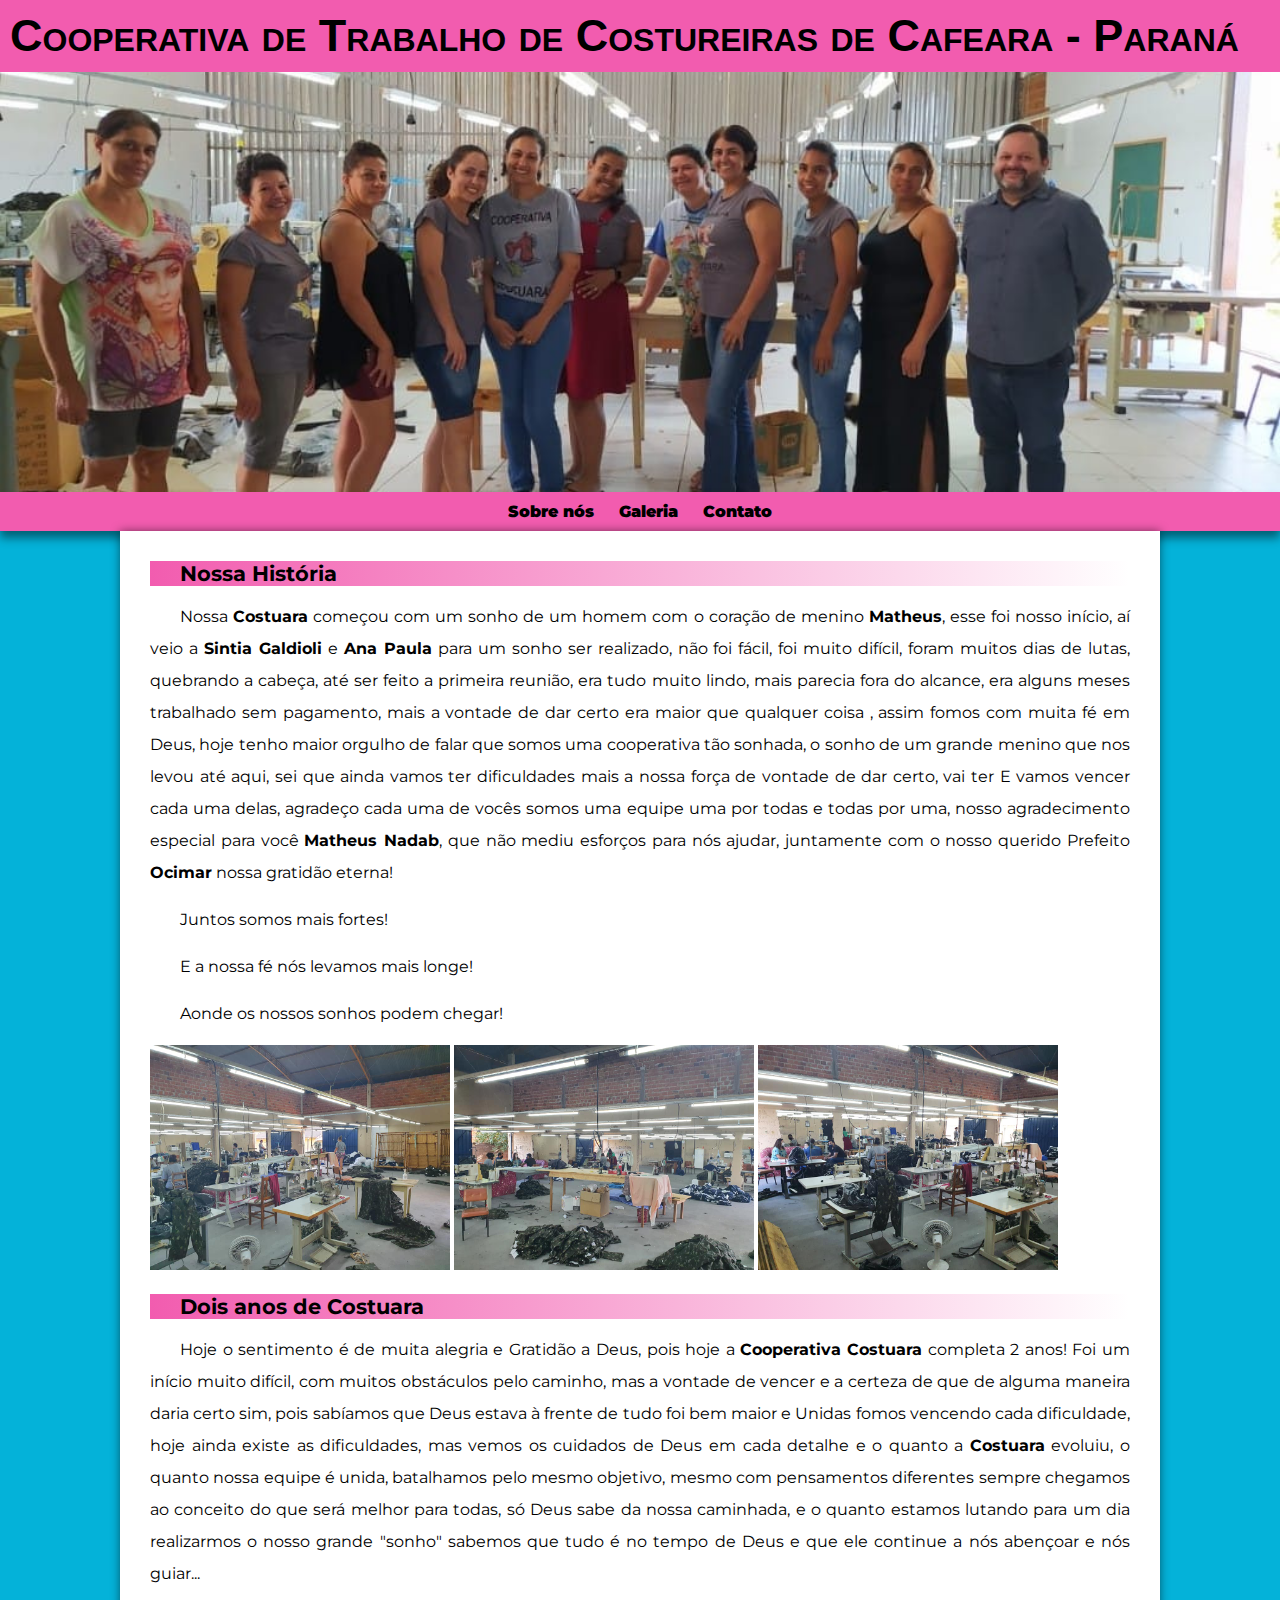
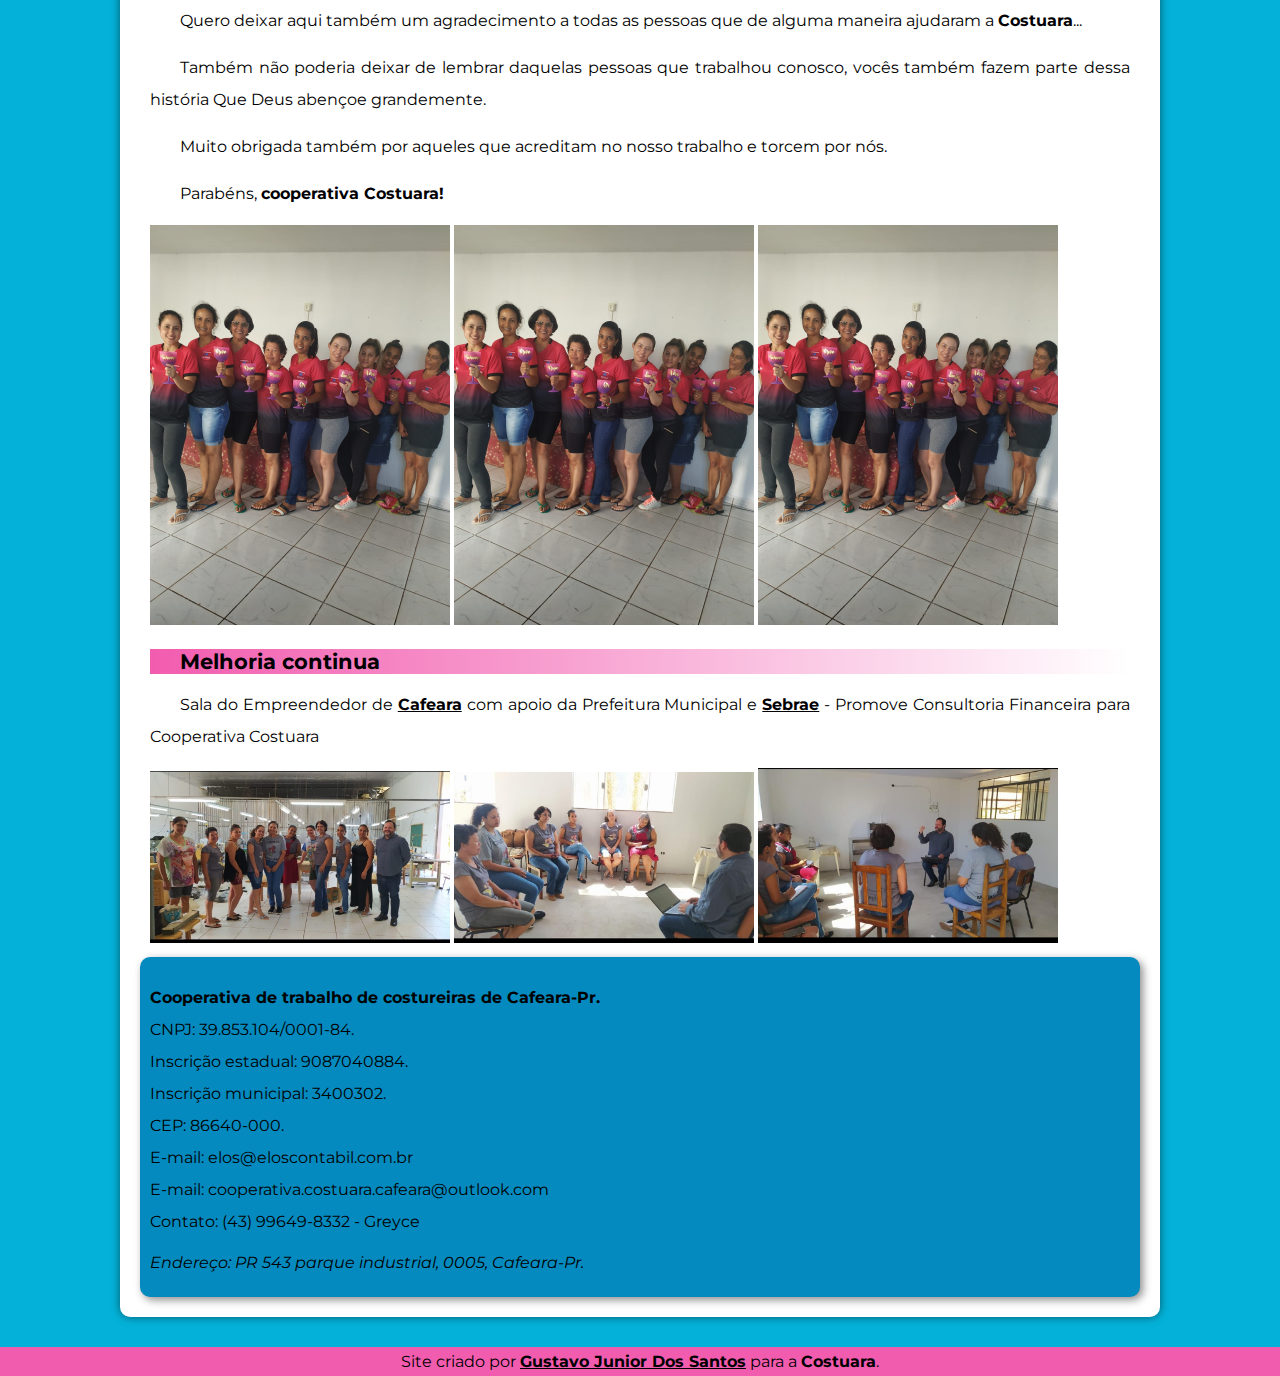
<file: index.html>
<!DOCTYPE html>
<html lang="pt-br">
<head>
    <meta charset="UTF-8">
    <meta http-equiv="X-UA-Compatible" content="IE=edge">
    <meta name="viewport" content="width=device-width, initial-scale=1.0">
    <title>Costuara</title>
    <link rel="stylesheet" href="style.css">
</head>
<body>
    <h1>Cooperativa de Trabalho de Costureiras de Cafeara - Paraná</h1>
    <header>
        
    </header>
    <nav>
        <a href="sobrenos.html" target="_self">Sobre nós</a>
        <a href="galeria.html" target="_self">Galeria</a>
        <a href="contato.html" target="_self">Contato</a>
    </nav>
    <main>
        <article>
            <h2>Nossa História</h2>
            <p>Nossa <strong>Costuara</strong> começou com um sonho de um homem com o coração de menino <strong>Matheus</strong>, esse foi nosso início, aí veio a <strong>Sintia Galdioli</strong> e <strong>Ana Paula</strong> para um sonho ser realizado, não foi fácil, foi muito difícil, foram muitos dias de lutas, quebrando a cabeça, até ser feito a primeira reunião, era tudo muito lindo, mais parecia fora do alcance, era alguns meses trabalhado sem pagamento, mais a vontade de dar certo era maior que qualquer coisa , assim fomos com muita fé em Deus, hoje tenho maior orgulho de falar que somos uma cooperativa tão sonhada, o sonho de um grande menino que nos levou até aqui, sei que ainda vamos ter dificuldades mais a nossa força de vontade de dar certo, vai ter E vamos vencer cada uma delas, agradeço cada uma de vocês somos uma equipe uma por todas e todas por uma, nosso agradecimento especial para você <strong>Matheus Nadab</strong>, que não mediu esforços para nós ajudar, juntamente com o nosso querido Prefeito <strong>Ocimar</strong> nossa gratidão eterna!</p>
            <p>Juntos somos mais fortes!</p>
            <p>E a nossa fé nós levamos mais longe!</p> 
            <p>Aonde os nossos sonhos podem chegar!</p>
            <picture>
                <source media="(max-width: 800px)" srcset="imagens/1.jpg">
                <img src="imagens/1.jpg" alt="fabrica de costura">
            </picture>
            <picture>
                <source media="(max-width: 800px)" srcset="imagens/6.jpg">
                <img src="imagens/6.jpg" alt="fabrica de costura">
            </picture>
            <picture>
                <source media="(max-width: 800px)" srcset="imagens/3.jpg">
                <img src="imagens/3.jpg" alt="fabrica de costura">
            </picture>
        </article>
        <article>
            <h2>Dois anos de Costuara</h2>
            <p>Hoje o sentimento é de muita alegria e Gratidão a Deus, pois hoje a <strong>Cooperativa</strong> <strong>Costuara</strong> completa 2 anos! Foi um início muito difícil, com muitos obstáculos pelo caminho, mas a vontade de vencer e a certeza de que de alguma maneira daria certo sim, pois sabíamos que Deus estava à frente de tudo foi bem maior e Unidas fomos vencendo cada dificuldade, hoje ainda existe as dificuldades, mas vemos os cuidados de Deus em cada detalhe e o quanto a <strong>Costuara</strong> evoluiu, o quanto nossa equipe é unida, batalhamos pelo mesmo objetivo, mesmo com pensamentos diferentes sempre chegamos ao conceito do que será melhor para todas, só Deus sabe da nossa caminhada, e o quanto estamos lutando para um dia realizarmos o nosso grande "sonho" sabemos que tudo é no tempo de Deus e que ele continue a nós abençoar e nós guiar...</p> 
            <p>Quero deixar aqui também um agradecimento a todas as pessoas que de alguma maneira ajudaram a <strong>Costuara</strong>... </p>
            <p>Também não poderia deixar de lembrar daquelas pessoas que trabalhou conosco, vocês também fazem parte dessa história Que Deus abençoe grandemente.</p>
            <p>Muito obrigada também por aqueles que acreditam no nosso trabalho e torcem por nós.</p>
            <p>Parabéns, <strong>cooperativa Costuara!</strong></p>
            <picture>
                <source media="(max-width: 800px)" srcset="imagens/13.jpg">
                <img src="imagens/13.jpg" alt="equipe Costuara">
            </picture>
            <picture>
                <source media="(max-width: 800px)" srcset="imagens/13.jpg">
                <img src="imagens/13.jpg" alt="equipe Costuara">
            </picture>
            <picture>
                <source media="(max-width: 800px)" srcset="imagens/13.jpg">
                <img src="imagens/13.jpg" alt="equipe Costuara">
            </picture>
        </article>
        <article>
            <h2>Melhoria continua</h2>
            <p>Sala do Empreendedor de <a href="https://www.cafeara.pr.gov.br/" target="_blank">Cafeara</a> com apoio da Prefeitura Municipal e <a href="https://www.sebraepr.com.br/" target="_blank">Sebrae</a> - Promove Consultoria Financeira para Cooperativa Costuara</p>
            <picture>
                <source media="(max-width: 800px)" srcset="imagens/9.jpg">
                <img src="imagens/9.jpg" alt="equipe Costuara">
            </picture>
            <picture>
                <source media="(max-width: 800px)" srcset="imagens/10.jpg">
                <img src="imagens/10.jpg" alt="equipe Costuara">
            </picture>
            <picture>
                <source media="(max-width: 800px)" srcset="imagens/11.jpg">
                <img src="imagens/11.jpg" alt="equipe Costuara">
            </picture>
        </article>
        <aside>
            <p>
                <strong>Cooperativa de trabalho de costureiras de Cafeara-Pr.</strong> <br>
                CNPJ: 39.853.104/0001-84. <br>
                Inscrição estadual: 9087040884. <br>
                Inscrição municipal: 3400302. <br> 
                CEP: 86640-000. <br>
	            E-mail: elos@eloscontabil.com.br <br>
	            E-mail: cooperativa.costuara.cafeara@outlook.com <br>
	            Contato: (43) 99649-8332 - Greyce
                <address>Endereço: PR 543 parque industrial, 0005, Cafeara-Pr.</address>
            </p>
        </aside>
    </main>
    <footer>
        <p>Site criado por <a href="https://www.linkedin.com/in/gustavo-junior-dos-santos/" target="_blank">Gustavo Junior Dos Santos</a> para a <strong>Costuara</strong>.</p>
    </footer>
</body>
</html>
</file>
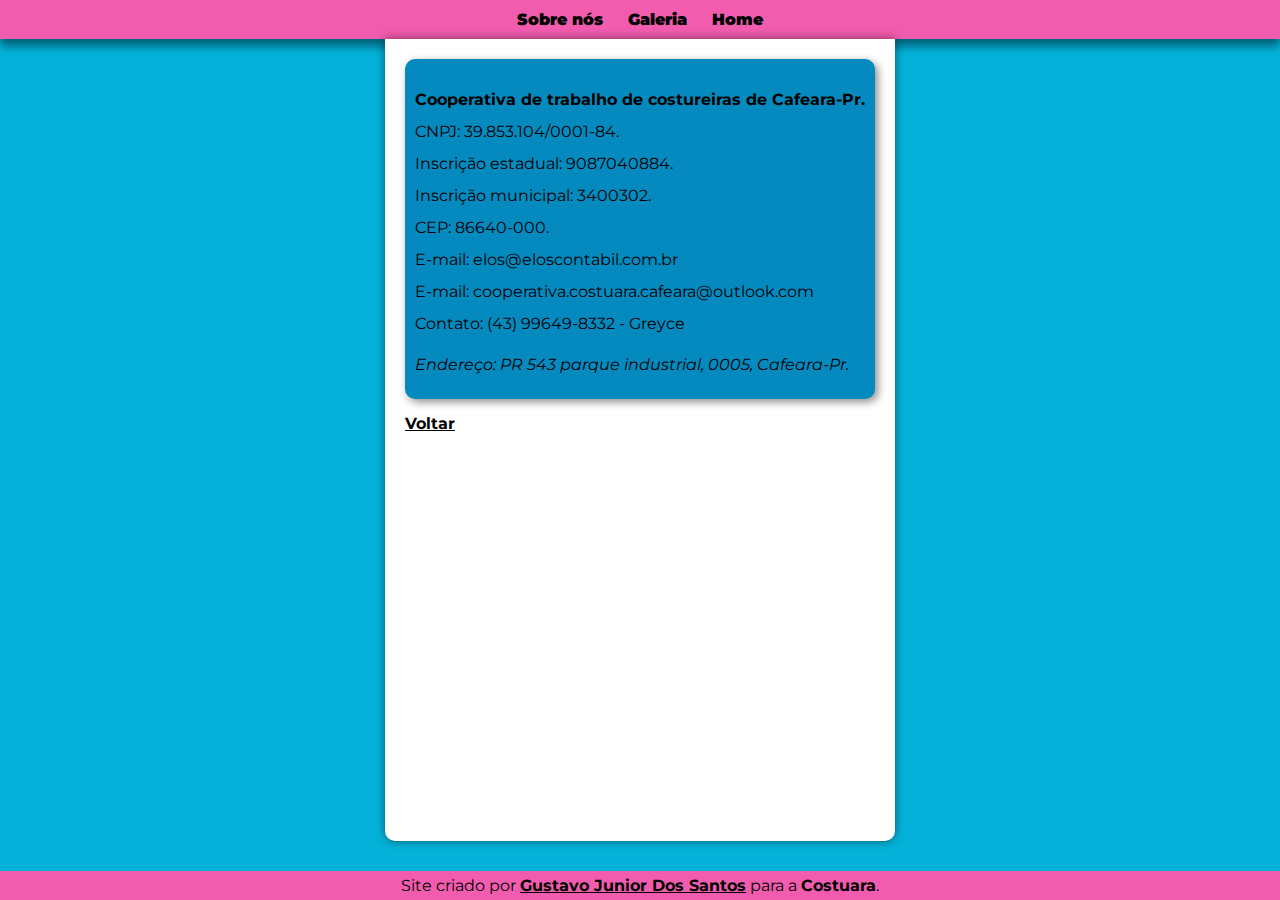
<file: contato.html>
<!DOCTYPE html>
<html lang="pt-br">
<head>
    <meta charset="UTF-8">
    <meta http-equiv="X-UA-Compatible" content="IE=edge">
    <meta name="viewport" content="width=device-width, initial-scale=1.0">
    <title>Contato</title>
    <link rel="stylesheet" href="contato.css">

</head>
<body>
    <nav>
        <a href="sobrenos.html" target="_self">Sobre nós</a>
        <a href="galeria.html" target="_self">Galeria</a>
        <a href="index.html" rel="prev">Home</a>
    </nav>
    <main>
        <aside>
            <p>
                <strong>Cooperativa de trabalho de costureiras de Cafeara-Pr.</strong> <br>
                CNPJ: 39.853.104/0001-84. <br>
                Inscrição estadual: 9087040884. <br>
                Inscrição municipal: 3400302. <br> 
                CEP: 86640-000. <br>
	            E-mail: elos@eloscontabil.com.br <br>
	            E-mail: cooperativa.costuara.cafeara@outlook.com <br>
	            Contato: (43) 99649-8332 - Greyce
                <address>Endereço: PR 543 parque industrial, 0005, Cafeara-Pr.</address>
            </p>
        </aside>
        <p class="voltar"><a href="index.html" rel="prev">Voltar</a></p>
    </main>
    <footer>
        <p>Site criado por <a href="https://www.linkedin.com/in/gustavo-junior-dos-santos/" target="_blank">Gustavo Junior Dos Santos</a> para a <strong>Costuara</strong>.</p>
    </footer>
</body>
</html>
</file>
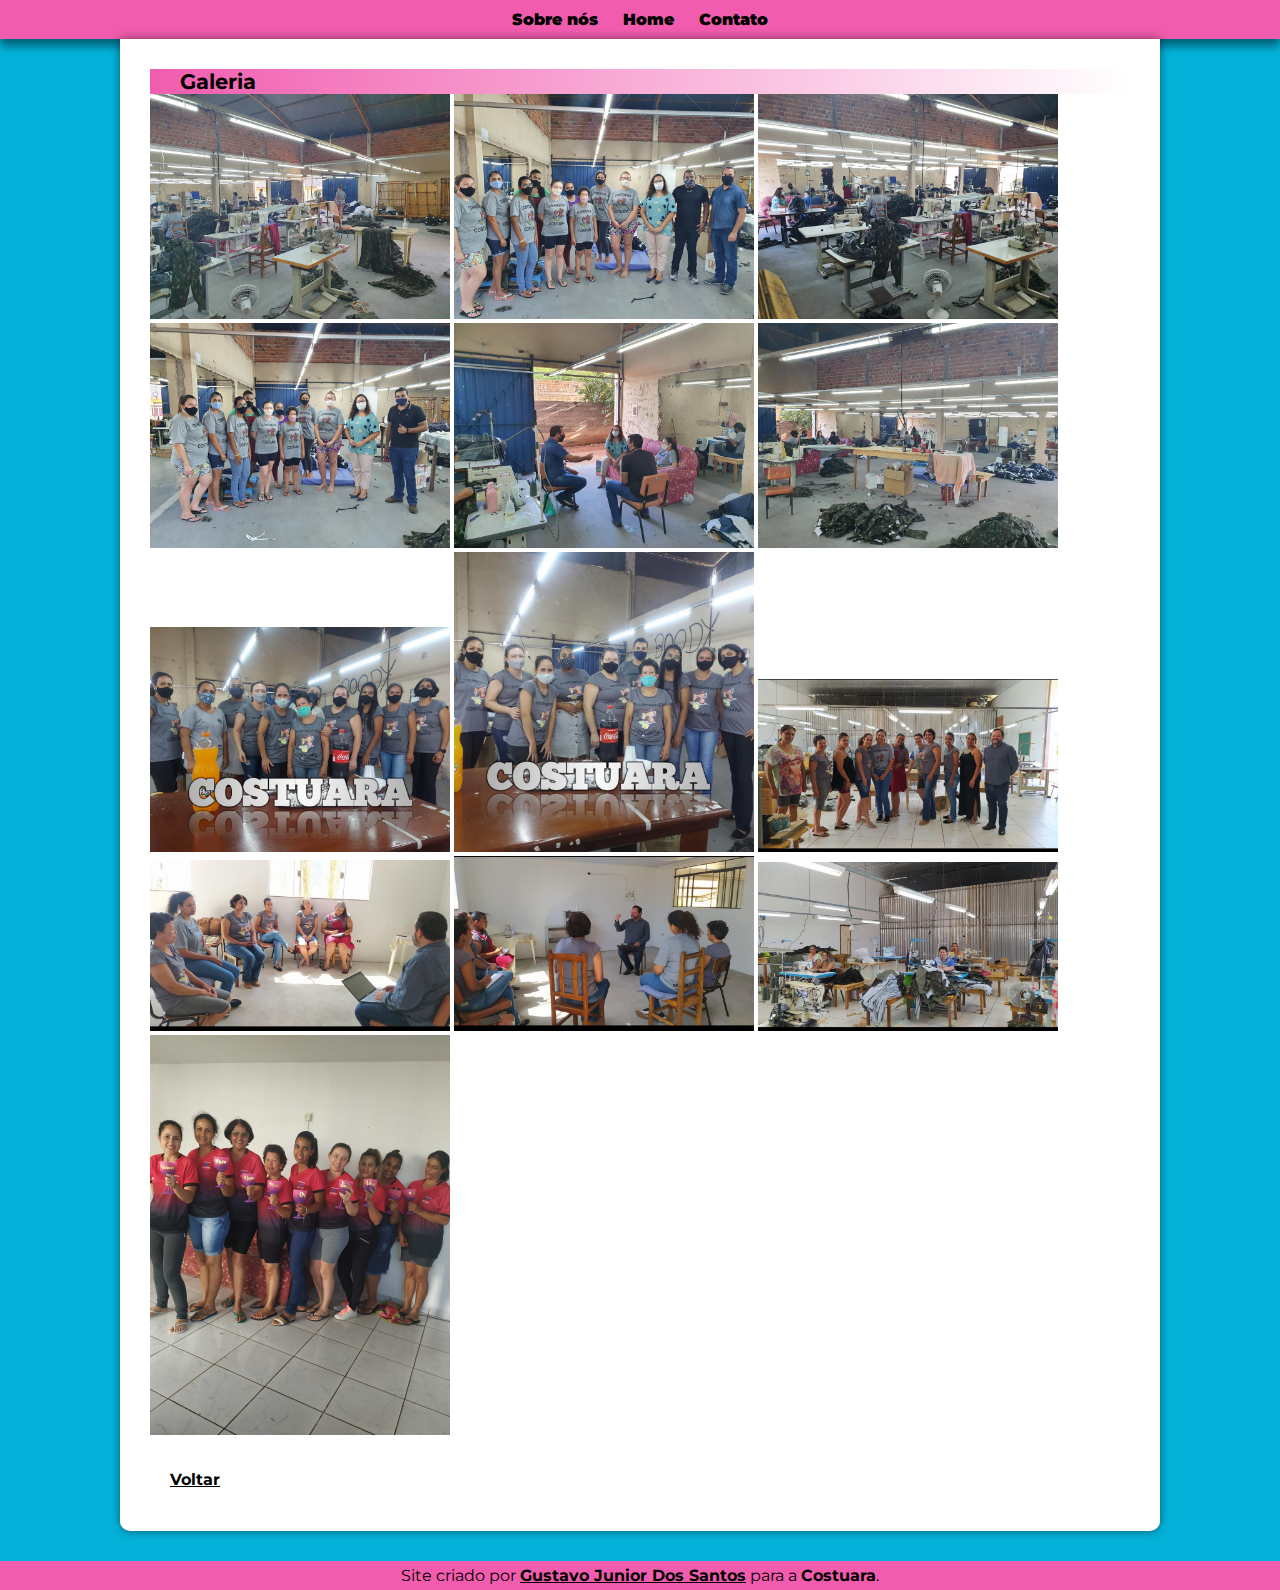
<file: galeria.html>
<!DOCTYPE html>
<html lang="pt-br">
<head>
    <meta charset="UTF-8">
    <meta http-equiv="X-UA-Compatible" content="IE=edge">
    <meta name="viewport" content="width=device-width, initial-scale=1.0">
    <title>Galeria</title>
    <link rel="stylesheet" href="style.css">
</head>
<body>
    <nav>
        <a href="sobrenos.html" target="_self">Sobre nós</a>
        <a href="index.html" rel="prev">Home</a>
        <a href="contato.html" target="_self">Contato</a>
    </nav>
    <main>
        <article>
            <h2>Galeria</h2>
            <picture>
                <source media="(max-width: 800px)" srcset="imagens/1.jpg">
                <img src="imagens/1.jpg" alt="fabrica de costura">
            </picture>
            <picture>
                <source media="(max-width: 800px)" srcset="imagens/2.jpg">
                <img src="imagens/2.jpg" alt="fabrica de costura">
            </picture>
            <picture>
                <source media="(max-width: 800px)" srcset="imagens/3.jpg">
                <img src="imagens/3.jpg" alt="fabrica de costura">
            </picture>
            <picture>
                <source media="(max-width: 800px)" srcset="imagens/4.jpg">
                <img src="imagens/4.jpg" alt="fabrica de costura">
            </picture>
            <picture>
                <source media="(max-width: 800px)" srcset="imagens/5.jpg">
                <img src="imagens/5.jpg" alt="fabrica de costura">
            </picture>
            <picture>
                <source media="(max-width: 800px)" srcset="imagens/6.jpg">
                <img src="imagens/6.jpg" alt="fabrica de costura">
            </picture>
            <picture>
                <source media="(max-width: 800px)" srcset="imagens/7.jpg">
                <img src="imagens/7.jpg" alt="fabrica de costura">
            </picture>
            <picture>
                <source media="(max-width: 800px)" srcset="imagens/8.jpg">
                <img src="imagens/8.jpg" alt="fabrica de costura">
            </picture>
            <picture>
                <source media="(max-width: 800px)" srcset="imagens/9.jpg">
                <img src="imagens/9.jpg" alt="fabrica de costura">
            </picture>
            <picture>
                <source media="(max-width: 800px)" srcset="imagens/10.jpg">
                <img src="imagens/10.jpg" alt="fabrica de costura">
            </picture>
            <picture>
                <source media="(max-width: 800px)" srcset="imagens/11.jpg">
                <img src="imagens/11.jpg" alt="fabrica de costura">
            </picture>
            <picture>
                <source media="(max-width: 800px)" srcset="imagens/12.jpg">
                <img src="imagens/12.jpg" alt="fabrica de costura">
            </picture>
            <picture>
                <source media="(max-width: 800px)" srcset="imagens/13.jpg">
                <img src="imagens/13.jpg" alt="fabrica de costura">
            </picture>
        </article>
        <p><a href="index.html" rel="prev">Voltar</a></p>
    </main>
    <footer>
        <p>Site criado por <a href="https://www.linkedin.com/in/gustavo-junior-dos-santos/" target="_blank">Gustavo Junior Dos Santos</a> para a <strong>Costuara</strong>.</p>
    </footer>
</body>
</html>
</file>
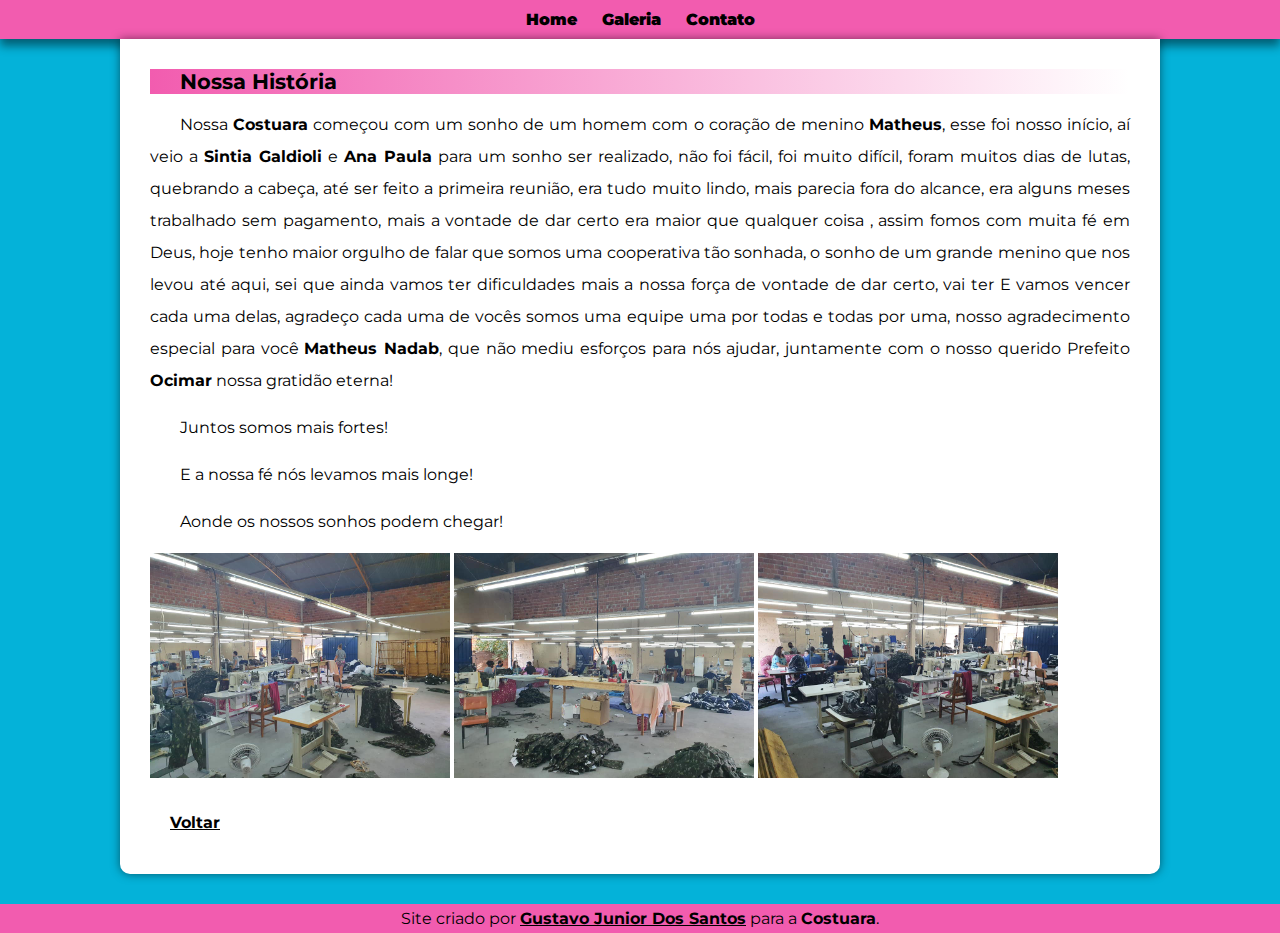
<file: sobrenos.html>
<!DOCTYPE html>
<html lang="pt-br">
<head>
    <meta charset="UTF-8">
    <meta http-equiv="X-UA-Compatible" content="IE=edge">
    <meta name="viewport" content="width=device-width, initial-scale=1.0">
    <title>Sobre nós</title>
    <link rel="stylesheet" href="style.css">
</head>
<body>
    <nav>
        <a href="index.html" rel="prev">Home</a>
        <a href="galeria.html" target="_self">Galeria</a>
        <a href="contato.html" target="_self">Contato</a>
        
    </nav>
            <main>
                <article>
                    <h2>Nossa História</h2>
                    <p>Nossa <strong>Costuara</strong> começou com um sonho de um homem com o coração de menino <strong>Matheus</strong>, esse foi nosso início, aí veio a <strong>Sintia Galdioli</strong> e <strong>Ana Paula</strong> para um sonho ser realizado, não foi fácil, foi muito difícil, foram muitos dias de lutas, quebrando a cabeça, até ser feito a primeira reunião, era tudo muito lindo, mais parecia fora do alcance, era alguns meses trabalhado sem pagamento, mais a vontade de dar certo era maior que qualquer coisa , assim fomos com muita fé em Deus, hoje tenho maior orgulho de falar que somos uma cooperativa tão sonhada, o sonho de um grande menino que nos levou até aqui, sei que ainda vamos ter dificuldades mais a nossa força de vontade de dar certo, vai ter E vamos vencer cada uma delas, agradeço cada uma de vocês somos uma equipe uma por todas e todas por uma, nosso agradecimento especial para você <strong>Matheus Nadab</strong>, que não mediu esforços para nós ajudar, juntamente com o nosso querido Prefeito <strong>Ocimar</strong> nossa gratidão eterna!</p>
                    <p>Juntos somos mais fortes!</p>
                    <p>E a nossa fé nós levamos mais longe!</p>
                    <p>Aonde os nossos sonhos podem chegar!</p>
                    <picture>
                        <source media="(max-width: 800px)" srcset="imagens/1.jpg">
                        <img src="imagens/1.jpg" alt="fabrica de costura">
                    </picture>
                    <picture>
                        <source media="(max-width: 800px)" srcset="imagens/6.jpg">
                        <img src="imagens/6.jpg" alt="fabrica de costura">
                    </picture>
                    <picture>
                        <source media="(max-width: 800px)" srcset="imagens/3.jpg">
                        <img src="imagens/3.jpg" alt="fabrica de costura">
                    </picture>                   
                </article>
                <p><a href="index.html" rel="prev">Voltar</a></p>
            </main>
            
            <footer>
                <p>Site criado por <a href="https://www.linkedin.com/in/gustavo-junior-dos-santos/" target="_blank">Gustavo Junior Dos Santos</a> para a <strong>Costuara</strong>.</p>
            </footer>
</body>
</html>
</file>
<file: style.css>
@charset "UTF-8";

@import url('https://fonts.googleapis.com/css2?family=Montserrat&display=swap');

:root {
    --fonte1: 'Montserrat', sans-serif;
    --fonte2: 'Verdana', Geneva, Tahoma, sans-serif;
    --cor1: #F25CAF;
    --cor2: #048ABF;
    --cor3: #04B2D9;
    --cor4: #B7D996;
    --cor5: #F29F05;
}
* {
    margin: 0px;
    padding: 0px;
}
body {
    min-height: 100vh;
    background-color: var(--cor3);
}
header {
    background-image: url(imagens/9.jpg);
    background-size: cover;
    background-position: center;
    min-height: 400px;
    padding: 10px;
    color: black;
    text-align: center;
}
h1 {
    background-color: var(--cor1);
    font-variant: small-caps;
    font-family: var(--fonte2);
    padding: 10px;
    font-size: 5vh;
}
nav {
    background-color: var(--cor1);
    padding: 10px;
    box-shadow: 0px 7px 9px rgba(0, 0, 0, 0.462);
    font-family: var(--fonte1);
    font-weight: bold;
    text-align: center;
}
nav a {
    color: black;
    padding: 10px;
    border-radius: 5px;
    text-decoration: none;
    font-weight: bolder;
}
nav a:hover {
    text-decoration: underline;
    background-color: aliceblue;
    color: black;
}
main {
    min-width: 300px;
    max-width: 1000px;
    margin: auto;
    margin-bottom: 30px;
    background-color: white;
    padding: 20px;
    box-shadow: 0px 0px 10px rgba(0, 0, 0, 0.503);
    border-bottom-left-radius: 10px;
    border-bottom-right-radius: 10px;
    font-family: var(--fonte1);
}
main h2 {
    font-size: 1.3em;
    font-weight: bold;
    background-image: linear-gradient(to right, var(--cor1), transparent);
    text-indent: 30px;
}
main p {
    margin: 15px 0px;
    text-align: justify;
    text-indent: 30px;
    font-size: 1em;
    line-height: 2em;
}
article {
    padding: 10px;
}
a {
    color: black;
    font-weight: bolder;
    text-decoration: underline;
}
a:hover {
    text-decoration: none;
    color: black;
}
img {
    max-width: 300px;
    display: inline-block;
    margin: auto;
}
aside {
    background-color: var(--cor2);
    padding: 10px;
    border-radius: 10px;
    box-shadow: 3px 3px 8px rgba(0, 0, 0, 0.451);
}
aside > p {
    margin: 15px 0px;
    text-align: justify;
    text-indent: 0px;
    font-size: 1em;
    line-height: 2em;
}
footer {
    font-family: var(--fonte1);
    background-color: var(--cor1);
    color: black;
    text-align: center;
    font-size: 1em;
    padding: 5px;
}
</file>
<file: contato.css>
@charset "UTF-8";

@import url('https://fonts.googleapis.com/css2?family=Montserrat&display=swap');

:root {
    --fonte1: 'Montserrat', sans-serif;
    --fonte2: 'Verdana', Geneva, Tahoma, sans-serif;
    --cor1: #F25CAF;
    --cor2: #048ABF;
    --cor3: #04B2D9;
    --cor4: #B7D996;
    --cor5: #F29F05;
}
* {
    margin: 0px;
    padding: 0px;
    box-sizing: border-box;
}
html, body {
    height: 100%;
    background-color: var(--cor3);
    display: flex;
    flex-direction: column;
}

nav {
    background-color: var(--cor1);
    padding: 10px;
    box-shadow: 0px 7px 9px rgba(0, 0, 0, 0.462);
    font-family: var(--fonte1);
    font-weight: bold;
    text-align: center;
}
nav a {
    color: black;
    padding: 10px;
    border-radius: 5px;
    text-decoration: none;
    font-weight: bolder;
}
nav a:hover {
    text-decoration: underline;
    background-color: aliceblue;
    color: black;
}
main {
    flex: 1 0 auto;
    min-width: 300px;
    max-width: 1000px;
    margin: auto;
    margin-bottom: 30px;
    background-color: white;
    padding: 20px;
    box-shadow: 0px 0px 10px rgba(0, 0, 0, 0.503);
    border-bottom-left-radius: 10px;
    border-bottom-right-radius: 10px;
    font-family: var(--fonte1);
}

a {
    color: black;
    font-weight: bolder;
    text-decoration: underline;
}
a:hover {
    text-decoration: none;
    color: rgba(0, 0, 0, 0.663);
}

aside {
    background-color: var(--cor2);
    padding: 10px;
    border-radius: 10px;
    box-shadow: 3px 3px 8px rgba(0, 0, 0, 0.451);
}
aside p {
    margin: 15px 0px;
    text-align: justify;
    text-indent: 0px;
    font-size: 1em;
    line-height: 2em;
}
.voltar {
    margin-top: 15px;
}
footer {
    width: 100%;
    font-family: var(--fonte1);
    background-color: var(--cor1);
    color: black;
    text-align: center;
    font-size: 1em;
    padding: 5px;
    
}
</file>
